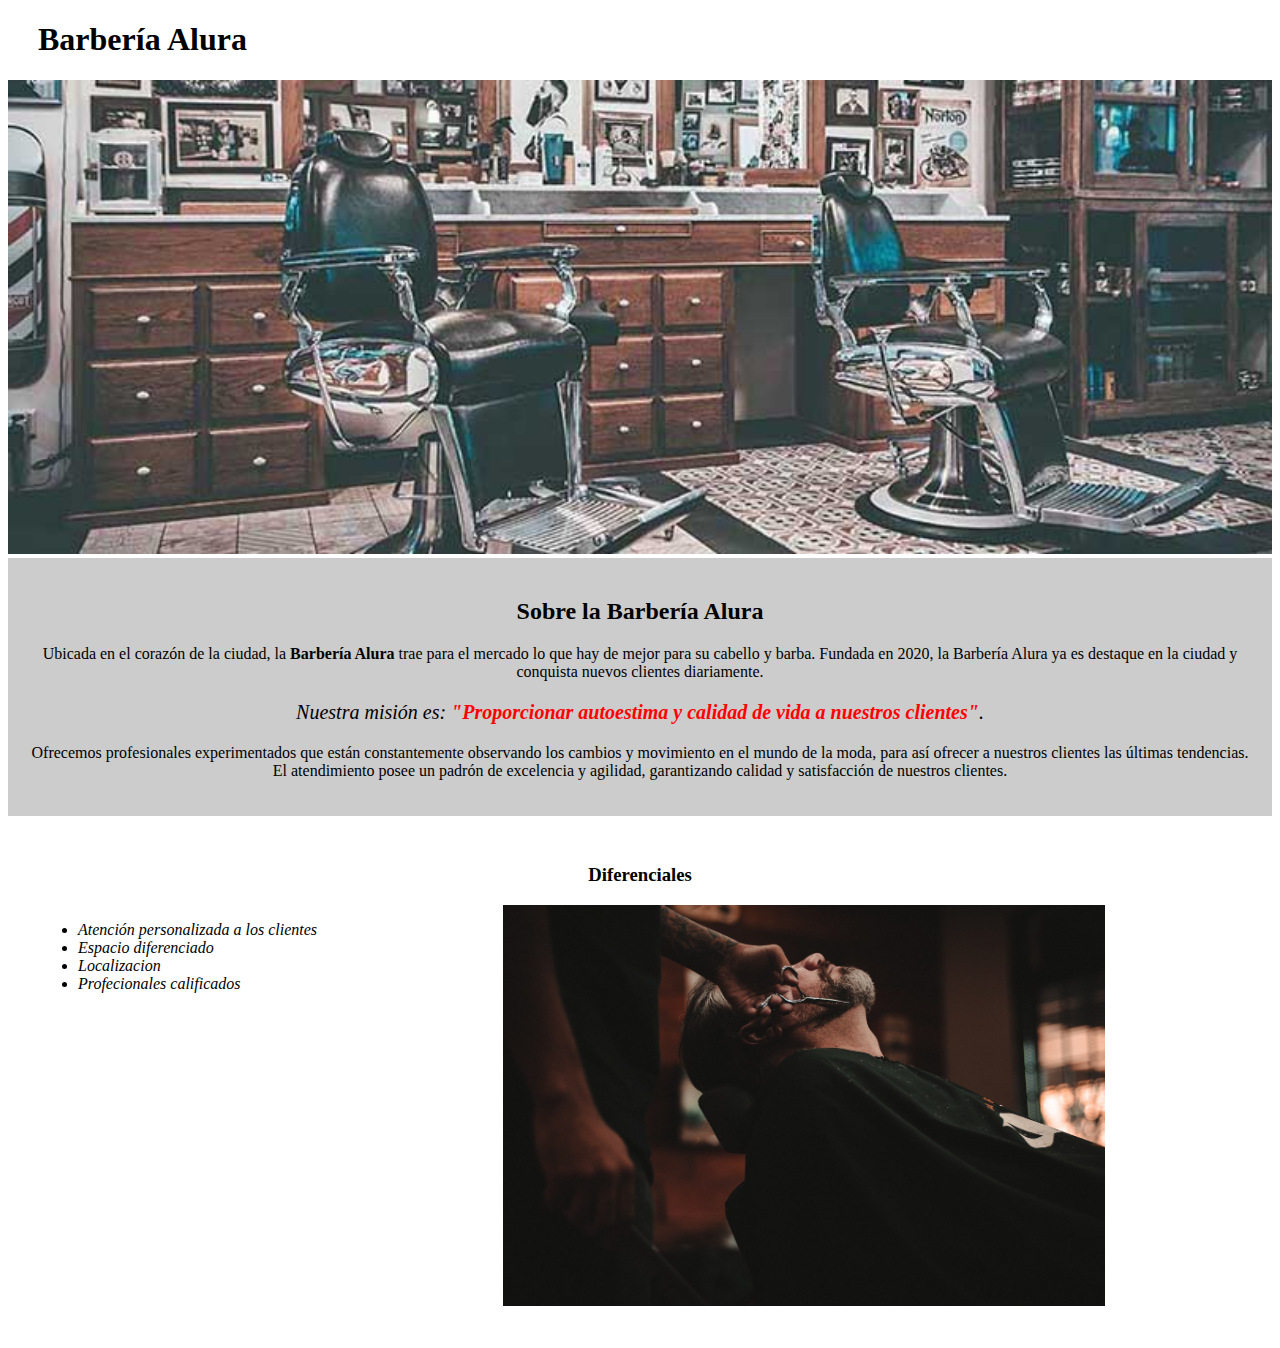
<file: index.html>
<!DOCTYPE html>
<html lang="es">
    <head>
        <meta charset="UTF-8"> 
        <title>Barbería Alura</title>
        <link rel="stylesheet" href="style-home.css">
    </head>

    <body>

        <header>

            <h1 class="titulo-principal">Barbería Alura</h1>

        </header>

        <img id="banner" src= "banner/banner.jpg">

        <div class="principal">
            <h2 class="titulo-centralizado">Sobre la Barbería Alura</h2>
            <p>Ubicada en el corazón de la ciudad, la <strong>Barbería Alura</strong> trae para el mercado lo que hay de mejor para su cabello y barba. Fundada en 2020, la Barbería Alura ya es destaque en la ciudad y conquista nuevos clientes diariamente.</p>
            <p id="mision"><em>Nuestra misión es: <strong>"Proporcionar autoestima y calidad de vida a nuestros clientes"</strong>.</em></p>
            <p>Ofrecemos profesionales experimentados que están constantemente observando los cambios y movimiento en el mundo de la moda, para así ofrecer a nuestros clientes las últimas tendencias. El atendimiento posee un padrón de excelencia y agilidad, garantizando calidad y satisfacción de nuestros clientes.</p> 
        </div>

        <div class="diferenciales">

            <h3 class="titulo-centralizado">Diferenciales</h3>
            <ul>
                <li class= "items">  Atención personalizada a los clientes
                </li>
                <li class= "items">Espacio diferenciado</li>
                <li class= "items">Localizacion</li>
                <li class= "items">Profecionales calificados</li>
                

            </ul>

            <img src="diferenciales/diferenciales.jpg" class="imagenDiferenciales">

        </div>

    </body>
</html>
</file>
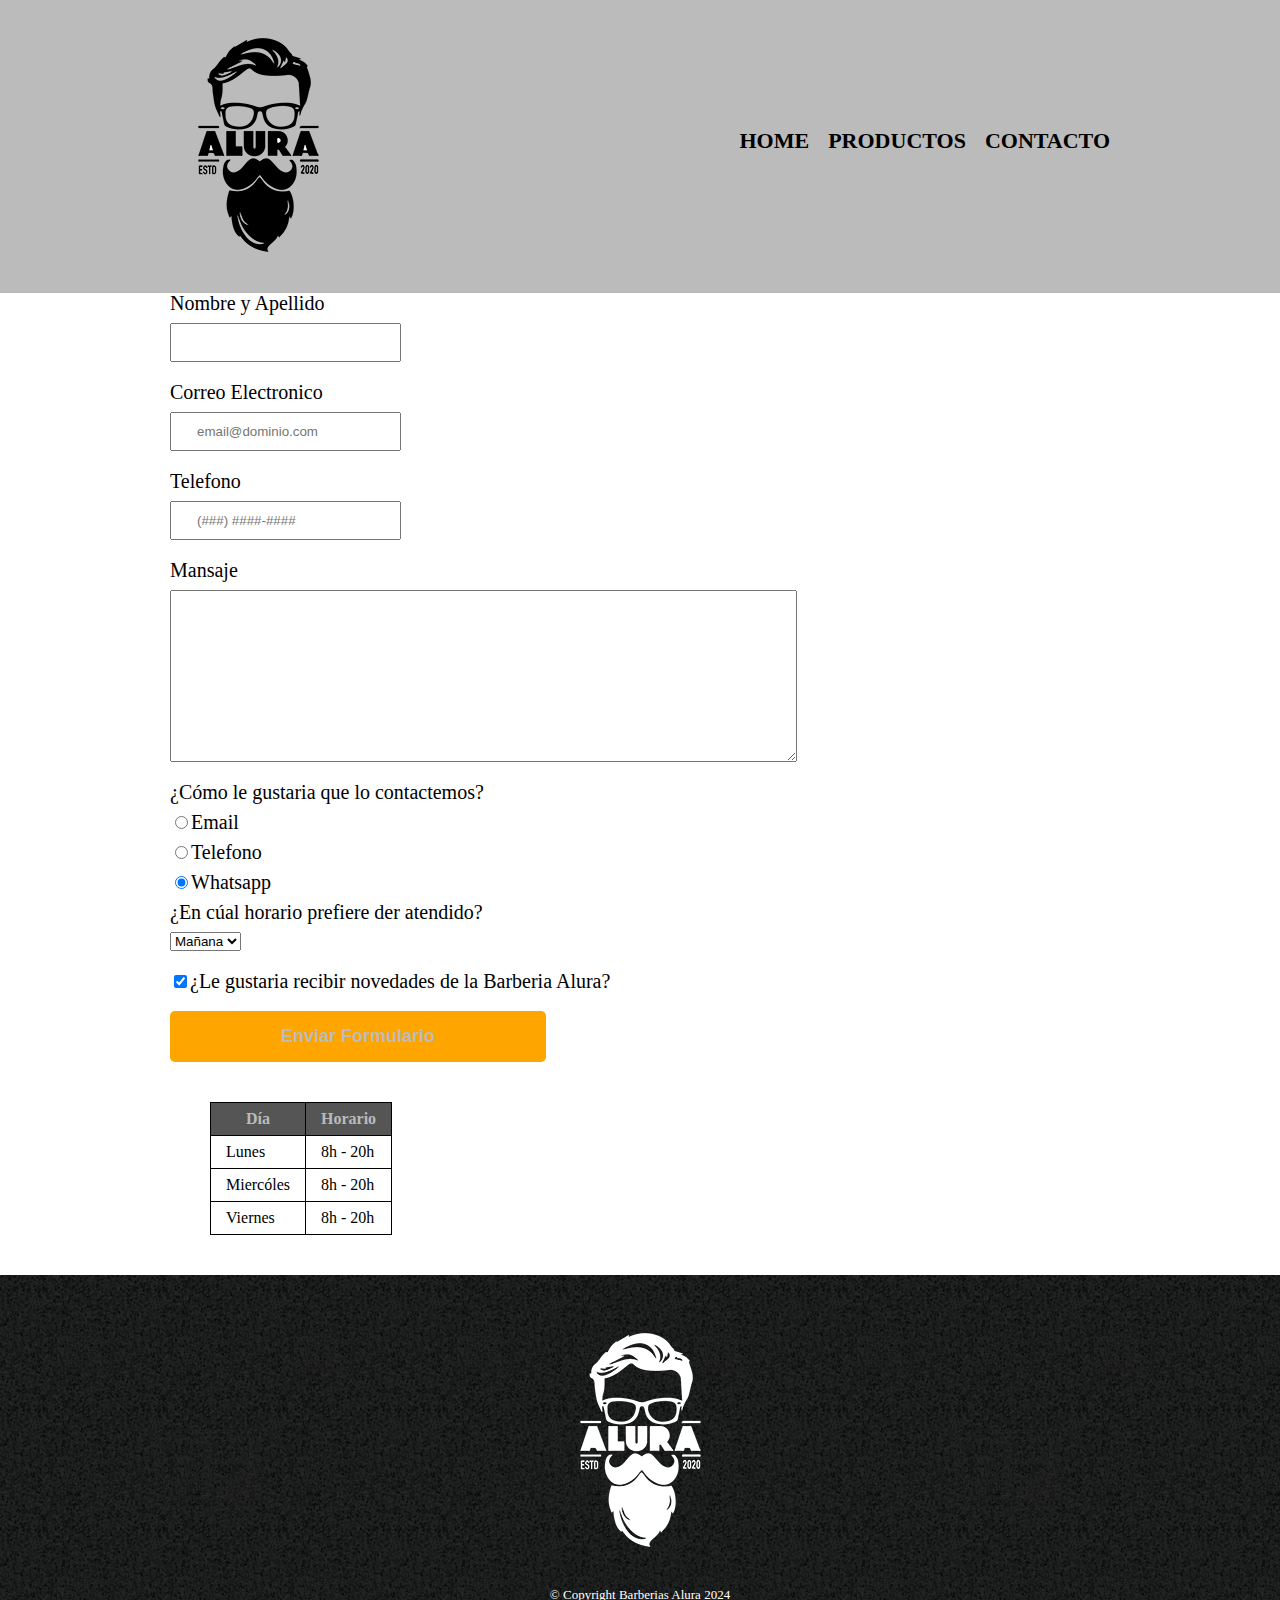
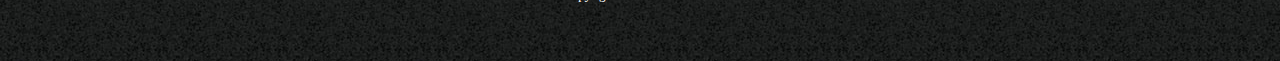
<file: Contacto.html>
<!DOCTYPE html>
<html lang="es">
<head>
    <meta charset="UTF-8">
    <title>Contacto - Barberia Alura</title>
    <link rel="stylesheet" href="reset.css">
    <link rel="stylesheet" href="style.css">
</head>
<body>
    <header>
        <div class="caja">
            <h1><img src="imagenes/logo.png" alt="Logo de la Barberia Alura"></h1>
            <nav>
                <ul class="navegacion">
                    <li><a href="index.html">Home</a></li>
                    <li><a href="productos.html">Productos</a></li>
                    <li><a href="contacto.html">Contacto</a></li>
                </ul>
            </nav>
        </div>
    </header>

    <main>

        <form>
            <label for="nombreapellido">Nombre y Apellido</label>
            <input type="text" id="nombreapellido" class="input-padron" required>

            <label for="correoelectronico"> Correo Electronico</label>
            <input type="email" id="correoelectronico" class="input-padron" required placeholder="email@dominio.com">

            <label for="telefono"> Telefono</label>
            <input type="tel" id="telefono" class="input-padron" required placeholder="(###) ####-####">

            <label for="mensaje">Mansaje</label>
            <textarea cols="70" rows="10" id="mensaje" class="input-padron"  required></textarea>

            <fieldset>

                <legend>¿Cómo le gustaria que lo contactemos?</legend>

                <label for"radio-email"><input type="radio" name= contacto value="email" id="radio-email">Email</label>
                
                <label for"radio-teléfono"><input type="radio" name= contacto value="telefono" id="radio-telefono">Telefono</label>
                
                <label for"radio-whatsapp"><input type="radio" name= contacto value="Whatsapp" id="radio-whatsapp" checked>Whatsapp</label>                

            </fieldset>

            <fieldset>
                <legend>¿En cúal horario prefiere der atendido?</legend>
                <select>
                    <option>Mañana</option>
                    <option>Tarde</option>
                    <option>Noche</option>
                </select>

            </fieldset>

            
            <label class="checkbox"><input type="checkbox" checked>¿Le gustaria recibir novedades de la Barberia Alura?</label>



            <input type="submit" value="Enviar Formulario" class="enviar">

        </form>

        <table>

            <thead>
                <tr>
                    <th>Día</th>
                    <th>Horario</th>
                </tr>

            </thead>
            
            <tbody>
                
                <tr>
                    <td>Lunes</td>
                    <td>8h - 20h </td>
                </tr>
                <tr>
                    <td>Miercóles</td>
                    <td>8h - 20h </td>
                </tr>
                <tr>
                    <td>Viernes</td>
                    <td>8h - 20h </td>
                </tr>

            </tbody>
        </table>



    </main>

    <footer>
        <img src="imagenes/logo-blanco.png" alt="Logo de la Barberia Alura">
        <p class="copyright">&copy Copyright Barberias Alura 2024</p>
    </footer>


</body>
</html>
</file>
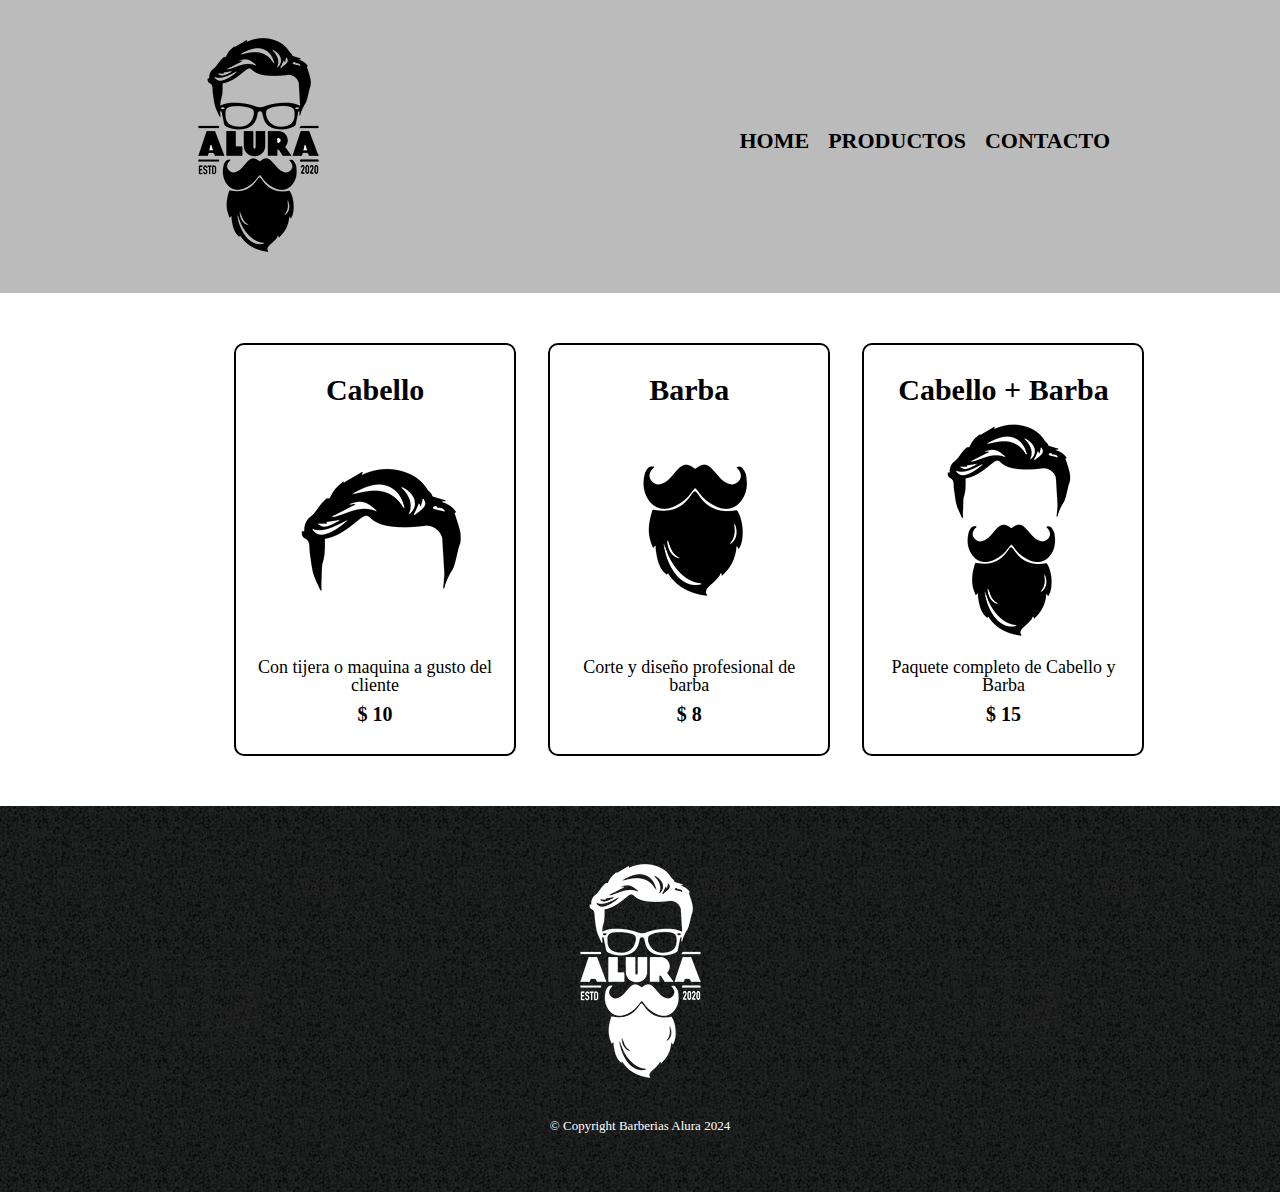
<file: productos.html>
<!DOCTYPE html>
<html lang="es">
<head>
    <meta charset="UTF-8">
    <title>Productos - Barberia Alura</title>
    <link rel="stylesheet" href="reset.css">
    <link rel="stylesheet" href="style.css">
</head>
<body>
    <header>
        <div class="caja">
            <h1><img src="imagenes/logo.png"></h1>
            <nav>
                <ul class="navegacion">
                    <li><a href="index.html">Home</a></li>
                    <li><a href="productos.html">Productos</a></li>
                    <li><a href="contacto.html">Contacto</a></li>
                </ul>
            </nav>
        </div>
    </header>

    <main>
        <ul class="productos">
            <li>
                <h2>Cabello</h2>
                <img src="imagenes/cabello.jpg">
                <p class="productoDescripcion">Con tijera o maquina a gusto del cliente</p>
                <p class="productoPrecio">$ 10</p>                
            </li>
            <li>
                <h2>Barba</h2>
                <img src="imagenes/barba.jpg">
                <p class="productoDescripcion">Corte y diseño profesional de barba</p>
                <p class="productoPrecio">$ 8</p>                
            </li>
            <li>
                <h2>Cabello + Barba</h2>
                <img src="imagenes/cabello+barba.jpg">
                <p class="productoDescripcion">Paquete completo de Cabello y Barba</p>
                <p class="productoPrecio">$ 15</p>                
            </li>

        </ul>

    </main>

    <footer>
        <img src="imagenes/logo-blanco.png" alt="">
        <p class="copyright">&copy Copyright Barberias Alura 2024</p>
    </footer>


</body>
</html>
</file>
<file: style-home.css>
.titulo-principal{
    padding-left: 30px;
}

#banner{
    width: 100%;
}
.principal{
    background: #cccccc;
    padding: 20px;
}

.titulo-centralizado{
    text-align: center;
}
p{
    text-align: center;
}

em strong{
    color: red;
}

#mision{
    font-size: 20px;
}



.diferenciales{
    background: #ffffff;
    padding: 30px;
}

h2{
    text-align: center;
}

.items{
    font-style: italic;
}

ul{
    display: inline-block;
    vertical-align: top;
    width: 20%;
    margin-right: 15%;
}

.imagenDiferenciales{
    width: 50%;

}
</file>
<file: style.css>
header{
background-color: #bbbbbb;
padding: 20px 0;

}

.caja{
    width: 940px;
    position: relative;
    margin: 0 auto;
}

nav{
    position: absolute;
    top: 110px;
    right: 0;
}

nav li{
    display: inline;
    margin: 0 0 0 15px;
}

nav a{
    text-transform: uppercase;
    color: #000000;
    font-weight: bold;
    font-size: 22px;
    text-decoration: none;
}

.productos{
    width: 940px;
    margin: 0 auto;
    padding: 50px;
}

.productos li{
    display: inline-block;
    text-align: center;
    width: 30%;
    vertical-align: top;
    margin: 0 1.5%;
    padding: 30px 20px;
    box-sizing: border-box;
    border: 2px solid #000000;
    border-radius: 10px;

}


.productos li:hover{
    border-color: #c78c19;
}

.productos li:active{
    border-color: #c78c19;
}

.productos h2{
    font-size: 30px;
    font-weight: bold;
   
}

.productos li:hover h2{
    font-size: 33px;
}

.productoDescripcion{
    font-size: 18px;

}

.productoPrecio{
    font-size: 20px;
    font-weight: bold;
    margin-top: 10px;

}

nav a:hover{
    color: #c78c19;
    text-decoration: underline;
}

footer{
    text-align: center;
    background: url(imagenes/bg.jpg);
    padding: 40px;    
}

.copyright{
    color: #ffffff;
    font-size: 13px;
    margin: 20px;
}

main{
    width: 940px;
    margin: 0 auto;
}

form{
    width: 40px 0;
}

form label, form legend{
    display: block;
    font-size: 20px;
    margin: 0 0 10px;
}

.input-padron{
    display: block;
    margin: 0 0 20px;
    padding: 10px 25px;
    width: 50%, ;
}

.checkbox{
    margin: 20px 0;
}

.enviar{
    width: 40%;
    padding: 15px 0;
    font-size: 18px;
    font-weight: bold;
    color: #bbbbbb;
    background: orange;
    border: none;
    border-radius: 5px;
    transition: 1s all;
    cursor: pointer;
} 
 
.enviar:hover{
    background: darkorange;
    transform: scale(1.2);    
}

table{
    margin: 40px 40px;
}

thead{
    background: #555555;
    color: #bbbbbb;
    font-weight: bold;
}

td, th{
    border: 1px solid #000000;
    padding: 8px 15px;
}
</file>
